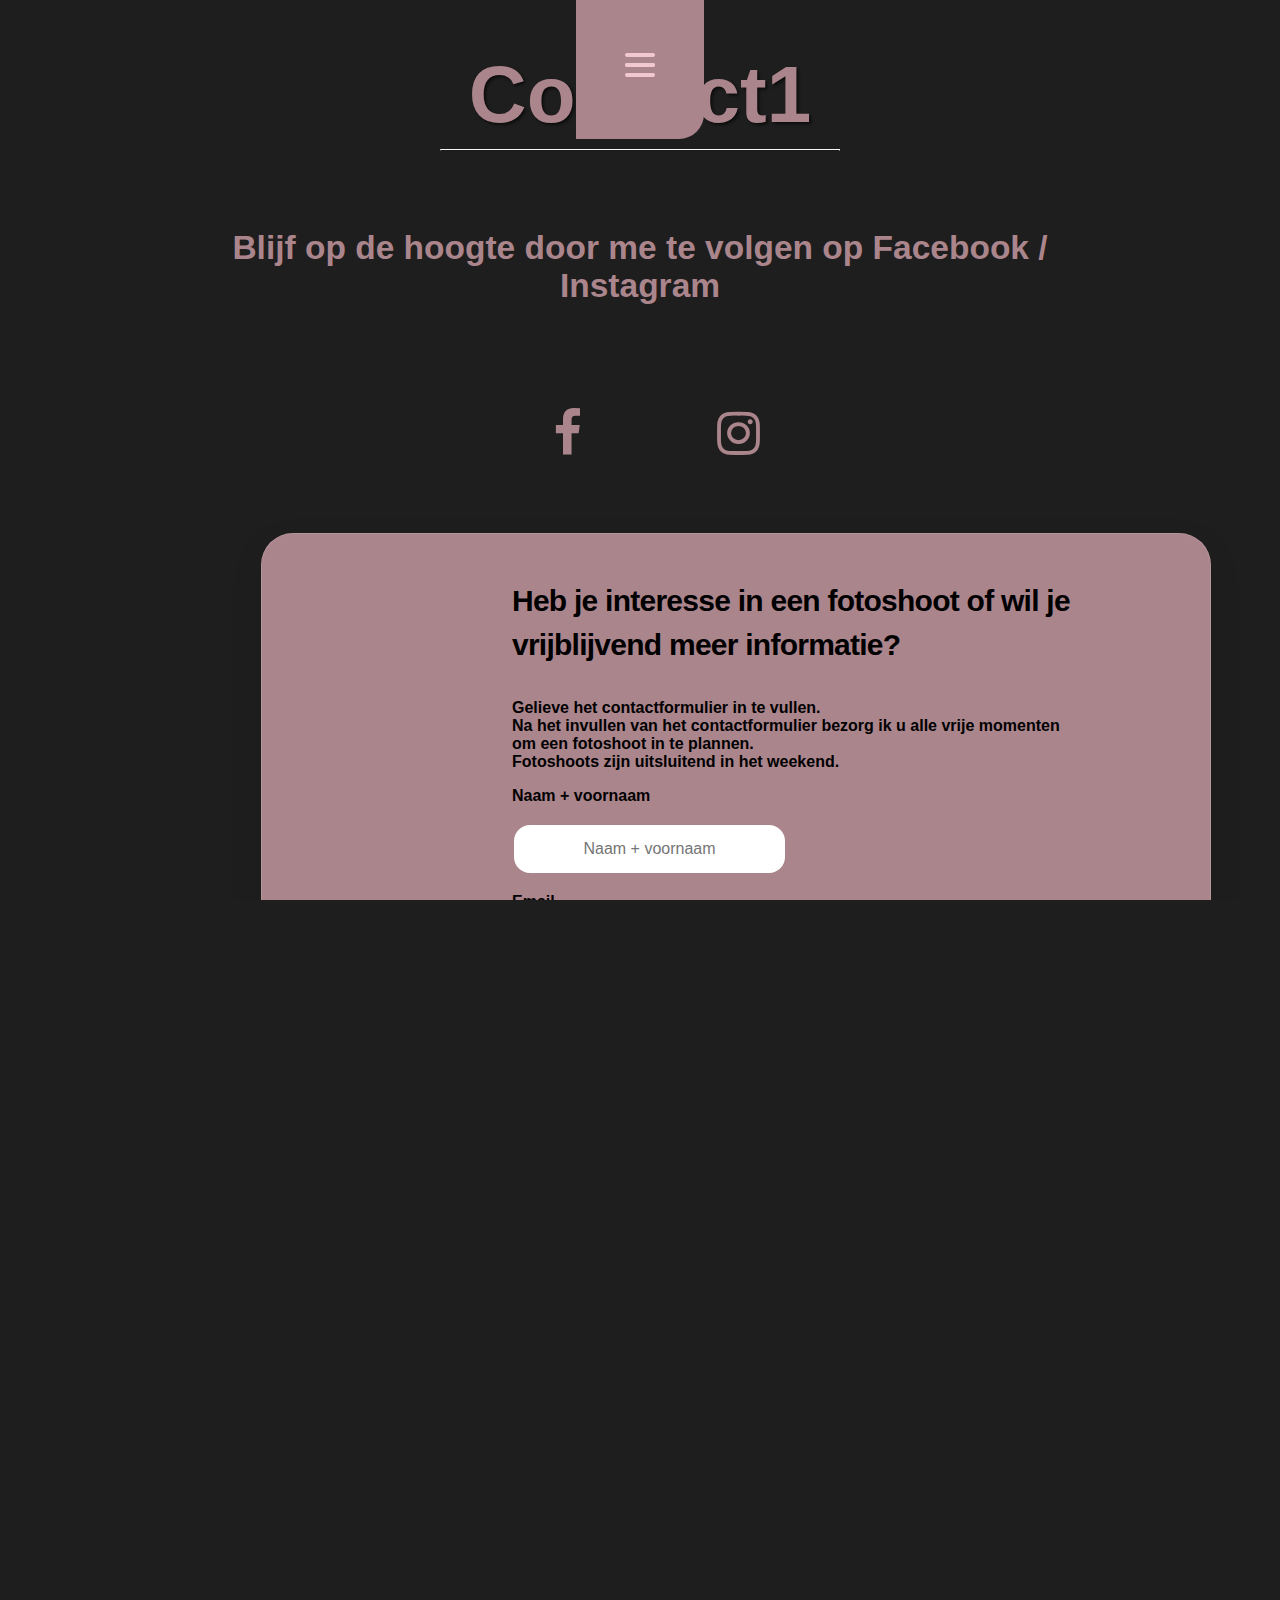
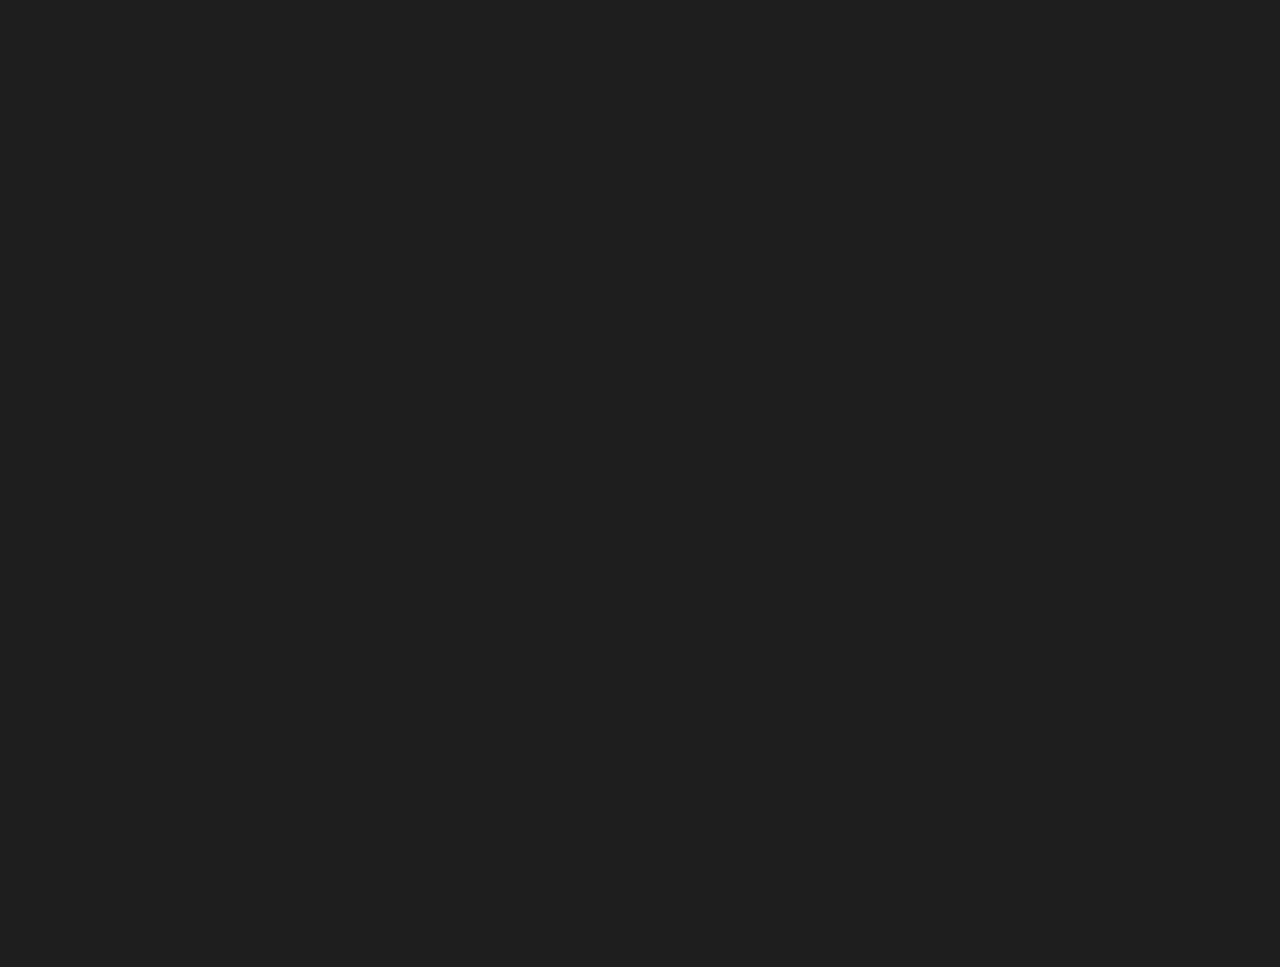
<file: pages/contact.html>
<!DOCTYPE html>
<html lang="nl">
<head>
  <meta charset="utf-8">
  <title>Contact</title>
  <meta name="description" content="Photography">
  <meta name="viewport" content="width=device-width, initial-scale=1">
  <link href="../css/contact.css" rel="STYLESHEET" type="text/css">
  <link rel="stylesheet" href="https://cdnjs.cloudflare.com/ajax/libs/font-awesome/4.7.0/css/font-awesome.min.css">

</head>
<body>
<nav id="navbar">
  <div class="navbar">
    <div class="dropdown">
      <button id="navbar-btn" class="dropbtn">
        <div id="nav-icon3">
          <span></span>
          <span></span>
          <span></span>
          <span></span>
        </div>
      </button>
      <div class="navbar-right">
      </div>
      <div class="dropdown-content">
        <a href="../index.html">Home</a>
        <a href="animal.html">Animal</a>
        <a href="friends_family_love.html">Friends<br>Family <br>Love</a>
      </div>
    </div>
  </div>
</nav>
<!--
<nav id="navbar">
  <div class="navbar-left">
    <button id="navbar-btn" class="navbar-button">
      <div id="nav-icon3">
        <span></span>
        <span></span>
        <span></span>
        <span></span>
      </div>
    </button>
  </div>
  <div class="navbar-right">
  </div>
</nav>
<div class="menu">
  <ul class="menu-items">
    <li class="menu-item-wrapper"><i class="fas fa-asterisk"></i><a class="menu-item">Item 1</a></li>
    <li class="menu-item-wrapper"><i class="fas fa-asterisk"></i><a class="menu-item">Item 2</a></li>
    <li class="menu-item-wrapper"><i class="fas fa-asterisk"></i><a class="menu-item">Item 3</a></li>
  </ul>
  <div class="menu-bc"></div>
</div>
-->
<div class="intro-header">
  <div class="container">
    <div class="row">
      <div class="col-lg-12">
        <div class="intro-message">
          <h1>Contact1</h1>
          <hr class="intro-divider">
          <div class="social-media">
            <h6>Blijf op de hoogte door me te volgen op Facebook / Instagram</h6>
            <a href="https://www.facebook.com/profile.php?id=100091218855077" class="fa fa-facebook" style="color: #ab858c; font-size : 50px;"></a>
            <a href="https://www.instagram.com/tineke_photography/" class="fa fa-instagram" style="color: #ab858c; font-size : 50px;" id="instagram"></a>
          </div>
        </div>
      </div>
    </div>
  </div>
</div>
<div class="overlay">
  <div class="overlay__inner">
    <h1 class="overlay__title">
      Heb je interesse in een fotoshoot of wil je vrijblijvend meer informatie?<br>
    </h1>
    <p>Gelieve het contactformulier in te vullen.<br>
      Na het invullen van het contactformulier bezorg ik u alle vrije momenten om een fotoshoot in te plannen.<br>
      Fotoshoots zijn uitsluitend in het weekend.
    </p>
    <p class="overlay__description">
    <form action="https://formspree.io/f/mbjezgqz" method="POST">
      <p>Naam + voornaam</p>
      <input type="text" name="Name" placeholder="Naam + voornaam" required class="inputbox">
      <p>Email</p>
      <input type="email" name="Email" placeholder="Email" required class="inputbox">
      <p>GSM nummer</p>
      <input type="tel" name="Telefoon" placeholder="GSM nummer" required class="inputbox">
      <p>Kies uw fotoshoot</p>
      <select name="Photography" class="inputbox">
        <option>Kies uw photoshoot</option>
        <option>Huisdieren shoot</option>
        <option>Koppel/duo shoot</option>
        <option>Familie shoot</option>
        <option>Individuele shoot</option>
        <option>Interesse in een andere shoot?</option>
      </select><br>
      <p>Berichtje</p>
      <textarea name="Message" placeholder="Berichtje" required class="inputbox"></textarea>
      <br><br>
      <button  class="button-send" type="submit" id="inputbox" inp>Versturen</button>
    </form>
    </p>
  </div>
</div>
<br><br>
<div class="overlay">
  <div class="overlay__inner">
    <h1 class="overlay__title">
      Wat mag ik verwachten van de fotoshoot?
    </h1>
    <p class="overlay__description">
      De fotoshoot zal een uurtje in beslag nemen.<br><br>
      Enkele dagen na de fotoshoot ontvang je een map in je mailbox met hierin +- 20 bewerkte foto's. <br><br>
      Alle foto's worden professioneel nabewerkt<br><br>
      Fotoshoot op maat, naar eigen wens<br><br>
      Liefdevolle, spontane en speelse foto's<br><br>
      Het resultaat zal je doen lachen en kan je voor de rest van je leven koesteren.<br><br>
      * Gelieve er rekening mee te houden dat de fotoshoot verplaatst moet worden als het weer het niet toe laat.
    </p>
  </div>
</div>
<br><br>
<div class="overlay">
  <div class="overlay__inner">
    <h1 class="overlay__title">
      Enkele tips voor de fotoshoot:
    </h1>
    <p class="overlay__description">
    <ul>
      <li>Zorg voor matching outfits, het is mogelijk om in verschillende outfits de shoot te doen.</li> <br>
      <li>Draag kleren waar je  comfortabel in voelt.</li> <br>
      <li> Ideetjes kunnen altijd op voorhand besproken worden zodat alle attributen aanwezig zijn.</li><br>
    </ul>
    </p>
  </div>
</div>
<br><br>
<footer>
  <div class="social-media">
    <a href="https://www.facebook.com/profile.php?id=100091218855077" class="fa fa-facebook"></a>
    <a href="https://www.instagram.com/tineke_photography/" class="fa fa-instagram"></a>
    <a href="pages/contact.html" class="fa fa-envelope" id="envelope"></a>
  </div>
</footer>
</body>
</html>
</file>
<file: css/contact.css>
:root {
  --bc: #14121c;
  --bc-gray: #0e0d10;
  --white: #ffffff;
  --black: #000000;
  --dark-blue: #1f2029;
  --extra-dark-blue: #13141a;
  --dark-light: #424455;
  --red: #da2c4d;
  --dark-red: #6e1727;
  --yellow: #f8ab37;
  --grey: #ecedf3;
  --blue: #007bff;
  --indigo: #6610f2;
  --purple: #6f42c1;
  --pink: #e83e8c;
  --orange: #fd7e14;
  --green: #28a745;
  --light-green: #24e33a;
  --teal: #20c997;
  --cyan: #17a2b8;
  --gray: #6c757d;
  --gray-dark: #343a40;
  --primary: #f9c6cf;
  --secondary: #6c757d;
  --success: #28a745;
  --info: #17a2b8;
  --warning: #ffc107;
  --danger: #dc3545;
  --light: #f8f9fa;
  --light-gray: #ebecf2;
  --dark: #343a40;
  --font-family-sans-serif: -apple-system,BlinkMacSystemFont,"Segoe UI",Roboto,"Helvetica Neue",Arial,"Noto Sans",sans-serif,"Apple Color Emoji","Segoe UI Emoji","Segoe UI Symbol","Noto Color Emoji";
  --font-family-monospace: SFMono-Regular,Menlo,Monaco,Consolas,"Liberation Mono","Courier New",monospace;
}

:root {
  --bc: #14121c;
  --bc-gray: #0e0d10;
  --white: #ffffff;
  --black: #000000;
  --dark-blue: #1f2029;
  --extra-dark-blue: #13141a;
  --dark-light: #424455;
  --red: #da2c4d;
  --dark-red: #6e1727;
  --yellow: #f8ab37;
  --grey: #ecedf3;
  --blue: #007bff;
  --indigo: #6610f2;
  --purple: #6f42c1;
  --pink: #e83e8c;
  --orange: #fd7e14;
  --green: #28a745;
  --light-green: #24e33a;
  --teal: #20c997;
  --cyan: #17a2b8;
  --gray: #6c757d;
  --gray-dark: #343a40;
  --primary: #f9c6cf;
  --secondary: #6c757d;
  --success: #28a745;
  --info: #17a2b8;
  --warning: #ffc107;
  --danger: #dc3545;
  --light: #f8f9fa;
  --light-gray: #ebecf2;
  --dark: #343a40;
  --font-family-sans-serif: -apple-system,BlinkMacSystemFont,"Segoe UI",Roboto,"Helvetica Neue",Arial,"Noto Sans",sans-serif,"Apple Color Emoji","Segoe UI Emoji","Segoe UI Symbol","Noto Color Emoji";
  --font-family-monospace: SFMono-Regular,Menlo,Monaco,Consolas,"Liberation Mono","Courier New",monospace;
}

html, body {
  margin: 0;
  width: 100%;
  min-height: 100vh;
  overflow-x: hidden;
  font-family: -apple-system,BlinkMacSystemFont,"Segoe UI",Roboto,"Helvetica Neue",Arial,"Noto Sans",sans-serif,"Apple Color Emoji","Segoe UI Emoji","Segoe UI Symbol","Noto Color Emoji";
  scroll-behavior: smooth;
  -webkit-font-smoothing: antialiased;
  background-color: #1e1e1e;
}

:root {
  --bc: #14121c;
  --bc-gray: #0e0d10;
  --white: #ffffff;
  --black: #000000;
  --dark-blue: #1f2029;
  --extra-dark-blue: #13141a;
  --dark-light: #424455;
  --red: #da2c4d;
  --dark-red: #6e1727;
  --yellow: #f8ab37;
  --grey: #ecedf3;
  --blue: #007bff;
  --indigo: #6610f2;
  --purple: #6f42c1;
  --pink: #e83e8c;
  --orange: #fd7e14;
  --green: #28a745;
  --light-green: #24e33a;
  --teal: #20c997;
  --cyan: #17a2b8;
  --gray: #6c757d;
  --gray-dark: #343a40;
  --primary: #f9c6cf;
  --secondary: #6c757d;
  --success: #28a745;
  --info: #17a2b8;
  --warning: #ffc107;
  --danger: #dc3545;
  --light: #f8f9fa;
  --light-gray: #ebecf2;
  --dark: #343a40;
  --font-family-sans-serif: -apple-system,BlinkMacSystemFont,"Segoe UI",Roboto,"Helvetica Neue",Arial,"Noto Sans",sans-serif,"Apple Color Emoji","Segoe UI Emoji","Segoe UI Symbol","Noto Color Emoji";
  --font-family-monospace: SFMono-Regular,Menlo,Monaco,Consolas,"Liberation Mono","Courier New",monospace;
}

html, body {
  margin: 0;
  width: 100%;
  min-height: 100vh;
  overflow-x: hidden;
  font-family: -apple-system,BlinkMacSystemFont,"Segoe UI",Roboto,"Helvetica Neue",Arial,"Noto Sans",sans-serif,"Apple Color Emoji","Segoe UI Emoji","Segoe UI Symbol","Noto Color Emoji";
  scroll-behavior: smooth;
  -webkit-font-smoothing: antialiased;
  background-color: #1e1e1e;
}

nav {
  top: 0;
  max-height: 15vh;
  position: absolute;
  z-index: 130;

}

.navbar {
  heihgt: 15vh;
  display: flex;
  justify-content: center;
  align-items: center;
  width: 10vw;
  display: inline-block;
}

.navbar a {
  float: left;
  font-size: 16px;
  color: white;
  text-align: center;
  padding: 14px 16px;
  text-decoration: none;
}

.dropdown {
  width: 10vw;
  display: inline-block;
}

.dropbtn {
  position: fixed;
  top: 0;
  margin: 0;
  width: 10%;
  height: 15vh;
  border: none;
  color: var(--white);
  display: flex;
  justify-content: center;
  align-items: center;
  background-color: var(--primary);
  border-bottom-right-radius: 25px;
  cursor: pointer;
  transition: all .3s cubic-bezier(.175,.885,.32,1.275);
}
.dropbtn :hover {
  border-bottom-right-radius: 50px;
}
.dropbtn :focus {
  outline: none;
}
.dropdown .dropbtn {
  font-size: 16px;
  border: none;
  outline: none;
  color: white;
  padding: 14px 16px;
  background-color: inherit;
  font-family: inherit;
  margin: 0;
}

.navbar .dropdown:hover .dropbtn {
  background-color: #ab858c;

}

.navbar a:hover  {
  color : #1e1e1e;
}
.navbar .dropdown, .dropbtn {
  background-color: #ab858c;
  border-bottom-right-radius: 25px;
}
.dropdown-content {
  display: none;
  position: absolute;
  background-color: #f9f9f9;
  min-width: 160px;
  box-shadow: 0px 8px 16px 0px rgba(0,0,0,0.2);
  z-index: 1;
}

.dropdown-content a {
  padding: 0;
  margin: 1em;
  color: #ab858c;
  font-size: 150%;
  cursor: pointer;
  transition: color .2s ease-in-out;
}

.dropdown:hover .dropdown-content {
  display: block;
}

#nav-icon3 {
  width: 30px;
  height: 30px;
  position: relative;
  display: block;
  margin: 0;
  -webkit-transform: rotate(0deg);
  -moz-transform: rotate(0deg);
  -o-transform: rotate(0deg);
  transform: rotate(0deg);
  -webkit-transition: .5s ease-in-out;
  -moz-transition: .5s ease-in-out;
  -o-transition: .5s ease-in-out;
  transition: .5s ease-in-out;
  cursor: pointer;
  z-index: 135;
}
#nav-icon3 span {
  display: block;
  position: absolute;
  height: 4px;
  width: 100%;
  background: #f1c8cf;
  border-radius: 9px;
  opacity: 1;
  left: 0;
  -webkit-transform: rotate(0deg);
  -moz-transform: rotate(0deg);
  -o-transform: rotate(0deg);
  transform: rotate(0deg);
  -webkit-transition: .25s ease-in-out;
  -moz-transition: .25s ease-in-out;
  -o-transition: .25s ease-in-out;
  transition: .25s ease-in-out;
}
#nav-icon3 span:nth-child(1) {
  top: 0;
}
#nav-icon3 span:nth-child(2),#nav-icon3 span:nth-child(3) {
  top: 10px;
}
#nav-icon3 span:nth-child(4) {
  top: 20px;
}
#nav-icon3.open span:nth-child(1) {
  top: 18px;
  width: 0;
  left: 50%;
}
#nav-icon3.open span:nth-child(2) {
  -webkit-transform: rotate(45deg);
  -moz-transform: rotate(45deg);
  -o-transform: rotate(45deg);
  transform: rotate(45deg);
}
#nav-icon3.open span:nth-child(3) {
  -webkit-transform: rotate(-45deg);
  -moz-transform: rotate(-45deg);
  -o-transform: rotate(-45deg);
  transform: rotate(-45deg);
}
#nav-icon3.open span:nth-child(4) {
  top: 18px;
  width: 0;
  left: 50%;
}

.navbar-right {
  height: 15vh;
  width: calc(100% - 10vw);
  display: inline-block;
}

body,
html {
  width: 100%;
  height: 100%;
  background-color: #1e1e1e;
  min-height: 100vh;
  /*display: grid;*/
  place-items: center;
  font-family: var(--font-family);
}

body,
h1,
h2,
h3,
h4,
h5,
h6 {
  font-family: "Lato","Helvetica Neue",Helvetica,Arial,sans-serif;
  font-weight: 700;
}

.lead {
  font-size: 18px;
  font-weight: 400;
}

@media screen and (min-width: 601px) {
  div.intro-header {
  }
}

@media screen and (max-width: 600px) {
  div.intro-header {
    margin-top: 10%;
  }
}

.intro-header {
  padding-top: 5%;
  padding-bottom: 50px;
  text-align: center;
  /*color: #f8f8f8;*/
  color: #ab858c;
  background-size: cover;
  margin-top: -5%;
}

.intro-message {
  position: relative;
  padding-top: 5%;
  padding-right: 5%;
  padding-left: 5%;
  /* padding-bottom: 20%;*/
}

.intro-message > h1 {
  margin: 0;
  text-shadow: 2px 2px 3px rgba(0,0,0,0.6);
  font-size: 5em;
}

.intro-divider {
  width: 400px;
  border-top: 1px solid #f8f8f8;
  border-bottom: 1px solid rgba(0,0,0,0.2);
}

.intro-message > h3 {
  text-shadow: 2px 2px 3px rgba(0,0,0,0.6);
}

@media(max-width:767px) {
  .intro-message {
    padding-bottom: 15%;
  }

  .intro-message > h1 {
    font-size: 3em;
  }

  ul.intro-social-buttons > li {
    display: block;
    margin-bottom: 20px;
    padding: 0;
  }

  ul.intro-social-buttons > li:last-child {
    margin-bottom: 0;
  }

  .intro-divider {
    width: 100%;
  }
}

.network-name {
  text-transform: uppercase;
  font-size: 14px;
  font-weight: 400;
  letter-spacing: 2px;
}

footer {
  text-align: center;
  padding: 3px;
  background-color: #ab858c;
}
.footertext{
  margin-right: 5%;
  margin-left: 5%;
}

.buttonInstagram {
  background-color: #ab858c;
  color: white;
  border: 2px solid white;
  padding: 15px 32px;
  text-align: center;
  text-decoration: none;
  display: inline-block;
  font-size: 16px;
  margin: 4px 2px;
}
.buttonInstagram:hover {
  background-color: white;
  color: #ab858c;
}

.instagram {
  font-size: 40px;
}

* {
  box-sizing: border-box;
}

.fa {
  padding: 20px;
  width: 50px;
  text-align: center;
  text-decoration: none;
  margin: 5px 50px;
}

.fa:hover {
  opacity: 0.7;
}

.fa-facebook {
  color: white;
}

.fa-instagram {
  color: white;
}

.fa-envelope {
  color: white;
}
.social-media {
  font-size : 50px;
  text-align: center;
  margin-bottom: 2,5%;
}

#footerimg {
  color: black;
  font-size : 50px;
}


:root {
  --dark-color: hsl(var(--hue), 100%, 9%);
  --light-color: hsl(var(--hue), 95%, 98%);
  --base: hsl(var(--hue), 95%, 50%);
  --complimentary1: hsl(var(--hue-complimentary1), 95%, 50%);
  --complimentary2: hsl(var(--hue-complimentary2), 95%, 50%);

  --font-family: "Poppins", system-ui;

  --bg-gradient: linear-gradient(
    to bottom,
    hsl(var(--hue), 95%, 99%),
    hsl(var(--hue), 95%, 84%)
  );
}

html {
  -webkit-font-smoothing: antialiased;
  -moz-osx-font-smoothing: grayscale;
}
.orb-canvas {
  position: fixed;
  top: 0;
  left: 0;
  width: 100%;
  height: 100%;
  pointer-events: none;
  z-index: -1;
}

strong {
  font-weight: 600;
}

@media screen and (min-width: 1850px) {
  .overlay {
    width: 100%;
    max-width: 1140px;
    padding: 25px 50px 75px 250px;
    align-items: center;
    background-color: #ab858c;
    box-shadow: 0 0.75rem 2rem 0 rgba(0, 0, 0, 0.1);
    border-radius: 2rem;
    border: 1px solid rgba(255, 255, 255, 0.125);
    margin-left: 25%;
  }
}
@media screen and (max-width: 1850px) {
    .overlay {
      width: 100%;
      max-width: 1050px;
      padding: 25px 50px 75px 250px;
      align-items: center;
      background-color: #ab858c;
      box-shadow: 0 0.75rem 2rem 0 rgba(0, 0, 0, 0.1);
      border-radius: 2rem;
      border: 1px solid rgba(255, 255, 255, 0.125);
      margin-left: 20%;
    }
}
@media screen and (max-width: 1500px) {
  .overlay {
    width: 100%;
    max-width: 1050px;
    padding: 25px 50px 75px 250px;
    align-items: center;
    background-color: #ab858c;
    box-shadow: 0 0.75rem 2rem 0 rgba(0, 0, 0, 0.1);
    border-radius: 2rem;
    border: 1px solid rgba(255, 255, 255, 0.125);
    margin-left: 15%;
  }
}

@media screen and (max-width: 1400px) {
  .overlay {
    width: 100%;
    max-width: 950px;
    padding: 25px 50px 75px 250px;
    align-items: center;
    background-color: #ab858c;
    box-shadow: 0 0.75rem 2rem 0 rgba(0, 0, 0, 0.1);
    border-radius: 2rem;
    border: 1px solid rgba(255, 255, 255, 0.125);
    margin-left: 15%;
  }
}
@media screen and (max-width: 1250px) {
  .overlay {
    width: 100%;
    max-width: 900px;
    padding: 25px 50px 75px 100px;
    align-items: center;
    background-color: #ab858c;
    box-shadow: 0 0.75rem 2rem 0 rgba(0, 0, 0, 0.1);
    border-radius: 2rem;
    border: 1px solid rgba(255, 255, 255, 0.125);
    margin-left: 15%;
  }
}

@media screen and (max-width: 1100px) {
  .overlay {
    width: 100%;
    max-width: 700px;
    padding: 25px 50px 75px 100px;
    align-items: center;
    background-color: #ab858c;
    box-shadow: 0 0.75rem 2rem 0 rgba(0, 0, 0, 0.1);
    border-radius: 2rem;
    border: 1px solid rgba(255, 255, 255, 0.125);
    margin-left: 20%;
  }
}

@media screen and (max-width: 900px) {
  .overlay {
    width: 100%;
    max-width: 650px;
    padding: 25px 50px 75px 100px;
    align-items: center;
    background-color: #ab858c;
    box-shadow: 0 0.75rem 2rem 0 rgba(0, 0, 0, 0.1);
    border-radius: 2rem;
    border: 1px solid rgba(255, 255, 255, 0.125);
    margin-left: 18%;
  }
}
@media screen and (max-width: 850px) {
  .overlay {
    width: 100%;
    max-width: 500px;
    padding: 25px 50px 75px 100px;
    align-items: center;
    background-color: #ab858c;
    box-shadow: 0 0.75rem 2rem 0 rgba(0, 0, 0, 0.1);
    border-radius: 2rem;
    border: 1px solid rgba(255, 255, 255, 0.125);
    margin-left: 12%;
  }
}

@media screen and (max-width: 600px) {
  .overlay {
    width: 100%;
    max-width: 400px;
    padding: 25px 50px 75px 250px;
    align-items: center;
    background-color: #ab858c;
    box-shadow: 0 0.75rem 2rem 0 rgba(0, 0, 0, 0.1);
    border-radius: 2rem;
    border: 1px solid rgba(255, 255, 255, 0.125);
    margin-left: 12%;
  }
}

@media screen and (max-width: 400px) {
  .overlay {
    width: 100%;
    max-width: 320px;
    padding: 25px 50px 75px 250px;
    align-items: center;
    background-color: #ab858c;
    box-shadow: 0 0.75rem 2rem 0 rgba(0, 0, 0, 0.1);
    border-radius: 2rem;
    border: 1px solid rgba(255, 255, 255, 0.125);
    margin-left: 10%;
  }
}

.overlay__inner {
  max-width: 36rem;
}

.overlay__title {
  font-size: 1.875rem;
  line-height: 2.75rem;
  font-weight: 700;
  letter-spacing: -0.025em;
  margin-bottom: 2rem;
}

.text-gradient {
  background-image: linear-gradient(
    45deg,
    var(--base) 25%,
    var(--complimentary2)
  );
  -webkit-background-clip: text;
  -webkit-text-fill-color: transparent;
  -moz-background-clip: text;
  -moz-text-fill-color: transparent;
}

.overlay__description {
}

a {
  text-decoration: none;
  color: var(--dark-color);
  width: 100%;
  height: 100%;
  display: flex;
  justify-content: center;
  align-items: center;
}

/* Not too many browser support this yet but it's good to add! */
@media (prefers-contrast: high) {
  .orb-canvas {
    display: none;
  }
}

@media only screen and (max-width: 1140px) {
  .overlay {
    padding: 8rem 4rem;
  }
}

@media only screen and (max-width: 840px) {
  body {
    /*padding: 1.5rem;*/
  }

  .overlay {
    padding: 4rem;
    height: auto;
  }

  .overlay__title {
    font-size: 1.25rem;
    line-height: 2rem;
    margin-bottom: 1.5rem;
  }

  .overlay__description {
    font-size: 0.875rem;
    line-height: 1.5rem;
    margin-bottom: 2.5rem;
  }
}

@media only screen and (max-width: 600px) {
  .overlay {
    padding: 1.5rem;
  }
}


#fcf-form {
  display:block;
}

.fcf-body {
  margin: 0;
  font-family: -apple-system, Arial, sans-serif;
  font-size: 1rem;
  font-weight: 400;
  line-height: 1.5;
  color: #212529;
  text-align: left;
  background-color: #fff;
  padding: 30px;
  padding-bottom: 10px;
  border: 1px solid #ced4da;
  border-radius: 0.25rem;
  max-width: 100%;
}

.fcf-form-group {
  margin-bottom: 1rem;
}

.fcf-input-group {
  position: relative;
  display: -ms-flexbox;
  display: flex;
  -ms-flex-wrap: wrap;
  flex-wrap: wrap;
  -ms-flex-align: stretch;
  align-items: stretch;
  width: 100%;
}

.fcf-form-control {
  display: block;
  width: 100%;
  height: calc(1.5em + 0.75rem + 2px);
  padding: 0.375rem 0.75rem;
  font-size: 1rem;
  font-weight: 400;
  line-height: 1.5;
  color: #495057;
  background-color: #fff;
  background-clip: padding-box;
  border: 1px solid #ced4da;
  outline: none;
  border-radius: 0.25rem;
  transition: border-color 0.15s ease-in-out, box-shadow 0.15s ease-in-out;
}

.fcf-form-control:focus {
  border: 1px solid #313131;
}

select.fcf-form-control[size], select.fcf-form-control[multiple] {
  height: auto;
}

textarea.fcf-form-control {
  font-family: -apple-system, Arial, sans-serif;
  height: auto;
}

label.fcf-label {
  display: inline-block;
  margin-bottom: 0.5rem;
}

.fcf-credit {
  padding-top: 10px;
  font-size: 0.9rem;
  color: #545b62;
}

.fcf-credit a {
  color: #545b62;
  text-decoration: underline;
}

.fcf-credit a:hover {
  color: #0056b3;
  text-decoration: underline;
}

.fcf-btn {
  display: inline-block;
  font-weight: 400;
  color: #212529;
  text-align: center;
  vertical-align: middle;
  cursor: pointer;
  -webkit-user-select: none;
  -moz-user-select: none;
  -ms-user-select: none;
  user-select: none;
  background-color: transparent;
  border: 1px solid transparent;
  padding: 0.375rem 0.75rem;
  font-size: 1rem;
  line-height: 1.5;
  border-radius: 0.25rem;
  transition: color 0.15s ease-in-out, background-color 0.15s ease-in-out, border-color 0.15s ease-in-out, box-shadow 0.15s ease-in-out;
}

@media (prefers-reduced-motion: reduce) {
  .fcf-btn {
    transition: none;
  }
}

.fcf-btn:hover {
  color: #212529;
  text-decoration: none;
}

.fcf-btn:focus, .fcf-btn.focus {
  outline: 0;
  box-shadow: 0 0 0 0.2rem rgba(0, 123, 255, 0.25);
}

.fcf-btn-primary {
  color: #fff;
  background-color: #007bff;
  border-color: #007bff;
}

.fcf-btn-primary:hover {
  color: #fff;
  background-color: #0069d9;
  border-color: #0062cc;
}

.fcf-btn-primary:focus, .fcf-btn-primary.focus {
  color: #fff;
  background-color: #0069d9;
  border-color: #0062cc;
  box-shadow: 0 0 0 0.2rem rgba(38, 143, 255, 0.5);
}

.fcf-btn-lg, .fcf-btn-group-lg>.fcf-btn {
  padding: 0.5rem 1rem;
  font-size: 1.25rem;
  line-height: 1.5;
  border-radius: 0.3rem;
}

.fcf-btn-block {
  display: block;
  width: 100%;
}

.fcf-btn-block+.fcf-btn-block {
  margin-top: 0.5rem;
}

input[type="submit"].fcf-btn-block, input[type="reset"].fcf-btn-block, input[type="button"].fcf-btn-block {
  width: 100%;
}

@media screen and (min-width: 601px) {
  .social-media {
    font-size : 50px;
    text-align: center;
    margin-bottom: 2,5%;
  }
}

@media screen and (max-width: 600px) {
  .social-media {
    font-size : 30px;
    text-align: center;
    margin-bottom: 2,5%;
  }
}

@media screen and (min-width: 601px) {
  .social-media {
    font-size : 50px;
    text-align: center;
    margin-bottom: 2,5%;
  }
}

@media screen and (max-width: 600px) {
  .social-mediafooter {
    font-size : 10px;
    text-align: center;
    margin-bottom: 2,5%;
  }
}

/*.button-send {
  background-color: white;
  border: none;
  color: #black;
  padding: 15px 95px;
  text-align: center;
  text-decoration: none;
  display: inline-block;
  font-size: 16px;
  margin: 4px 2px;
  cursor: pointer;
  border-radius: 1em;
}
*/

.inputbox {
  background-color: white;
  border: none;
  color: black;
  padding: 15px 32px;
  text-align: center;
  text-decoration: none;
  display: inline-block;
  font-size: 16px;
  margin: 4px 2px;
  cursor: pointer;
  border-radius: 1em;
}

#inputbox {
  background-color: white;
  border: none;
  color: black;
  padding: 15px 95px;
  text-align: center;
  text-decoration: none;
  display: inline-block;
  font-size: 16px;
  margin: 4px 2px;
  cursor: pointer;
  border-radius: 1em;
}

@media screen and (max-width: 600px) {
  #envelope {
    display: none;
  }
}

@media screen and (max-width: 600px) {
  #instagram {
    margin-left : -30px;
  }
}
</file>
